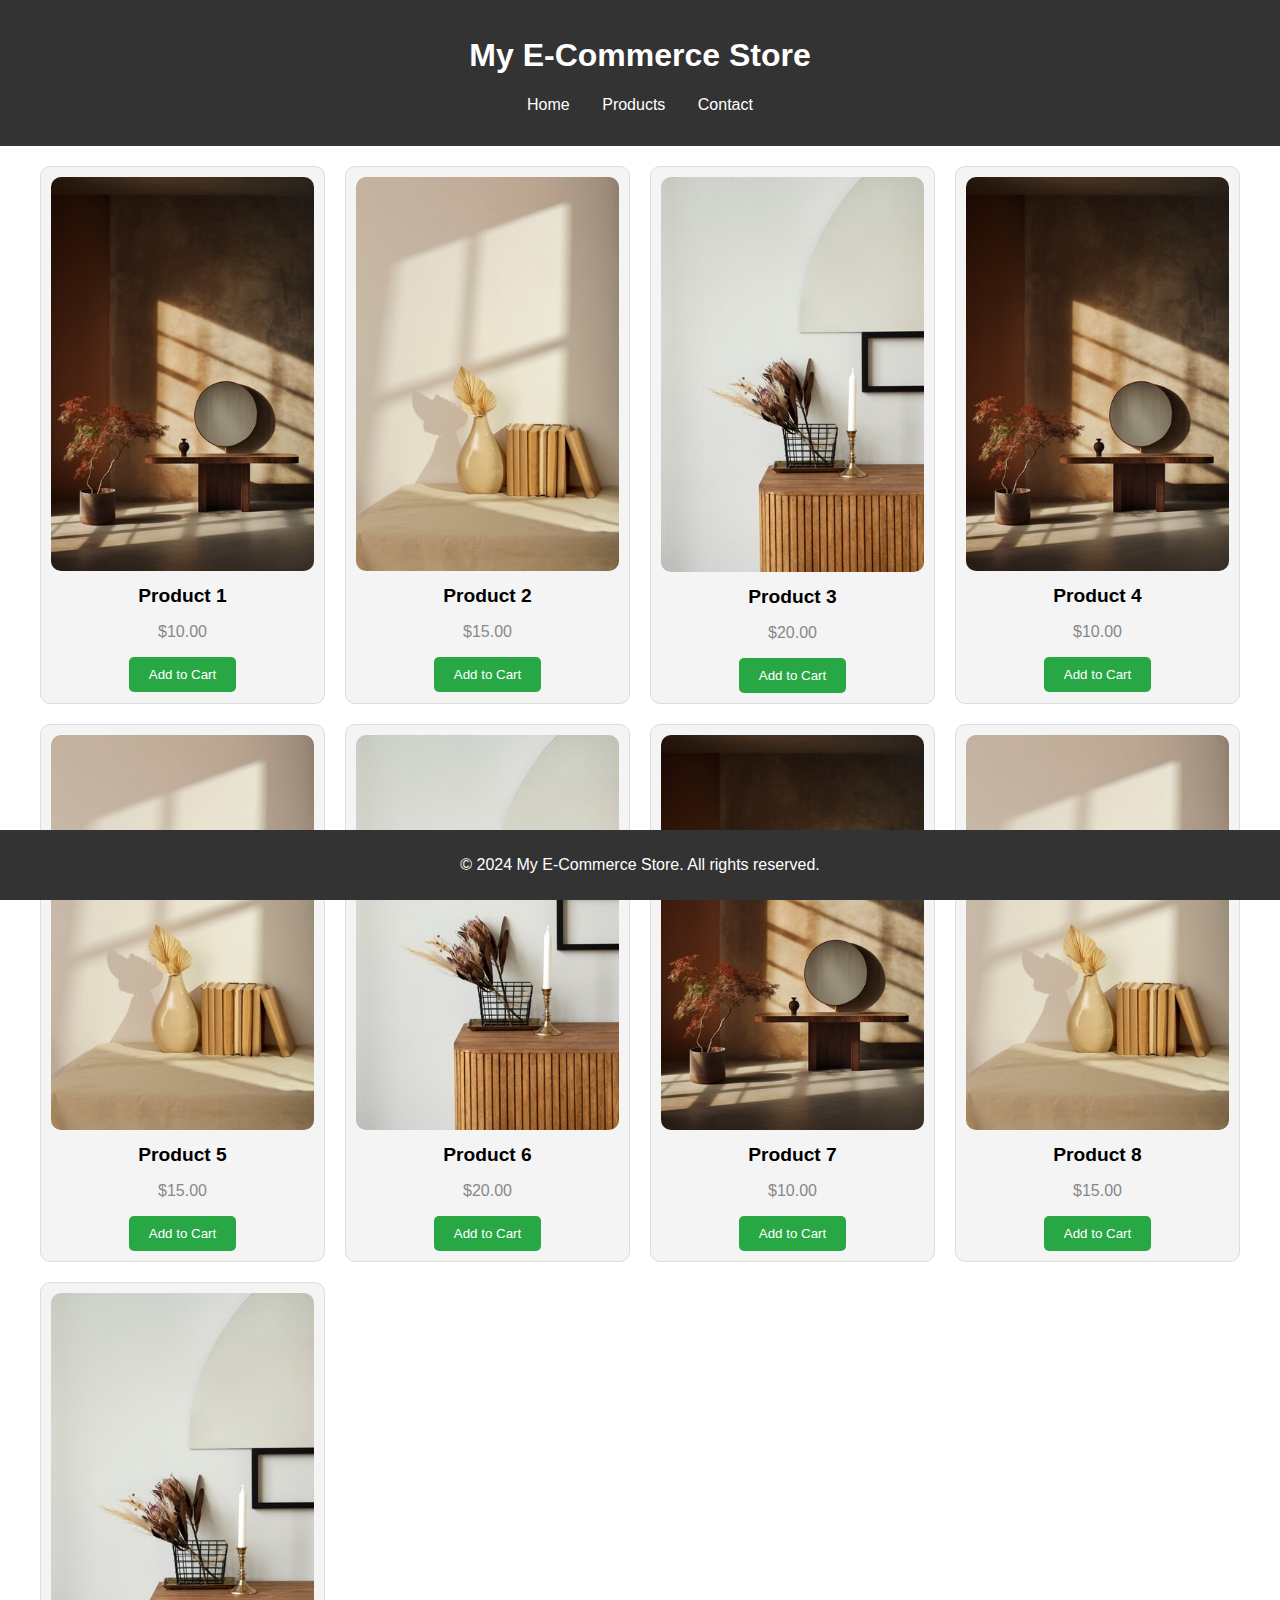
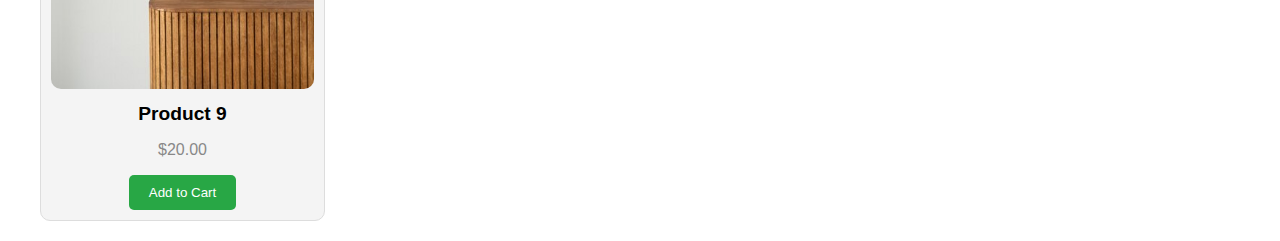
<file: e-commerce/index.html>
<!DOCTYPE html>
<html lang="en">

<head>
    <meta charset="UTF-8">
    <meta name="viewport" content="width=device-width, initial-scale=1.0">
    <title>Simple E-Commerce</title>
    <link rel="stylesheet" href="styles.css">
</head>

<body>
    <header>
        <h1>My E-Commerce Store</h1>
        <nav>
            <ul>
                <li><a href="#">Home</a></li>
                <li><a href="#">Products</a></li>
                <li><a href="#">Contact</a></li>
            </ul>
        </nav>
    </header>

    <main>
        <div class="wrapper">
            <section class="product-gallery">
                <div class="product" id="product1">
                    <img src="assets/product1.jpg" alt="Product 1">
                    <h2>Product 1</h2>
                    <p class="price">$10.00</p>
                    <button class="add-to-cart">Add to Cart</button>
                </div>
                <div class="product" id="product2">
                    <img src="assets/product2.jpg" alt="Product 2">
                    <h2>Product 2</h2>
                    <p class="price">$15.00</p>
                    <button class="add-to-cart">Add to Cart</button>
                </div>
                <div class="product" id="product3">
                    <img src="assets/product3.jpg" alt="Product 3">
                    <h2>Product 3</h2>
                    <p class="price">$20.00</p>
                    <button class="add-to-cart">Add to Cart</button>
                </div>
                <div class="product" id="product4">
                    <img src="assets/product1.jpg" alt="Product 4">
                    <h2>Product 4</h2>
                    <p class="price">$10.00</p>
                    <button class="add-to-cart">Add to Cart</button>
                </div>
                <div class="product" id="product5">
                    <img src="assets/product2.jpg" alt="Product 5">
                    <h2>Product 5</h2>
                    <p class="price">$15.00</p>
                    <button class="add-to-cart">Add to Cart</button>
                </div>
                <div class="product" id="product6">
                    <img src="assets/product3.jpg" alt="Product 6">
                    <h2>Product 6</h2>
                    <p class="price">$20.00</p>
                    <button class="add-to-cart">Add to Cart</button>
                </div>
                <div class="product" id="product7">
                    <img src="assets/product1.jpg" alt="Product 7">
                    <h2>Product 7</h2>
                    <p class="price">$10.00</p>
                    <button class="add-to-cart">Add to Cart</button>
                </div>
                <div class="product" id="product8">
                    <img src="assets/product2.jpg" alt="Product 8">
                    <h2>Product 8</h2>
                    <p class="price">$15.00</p>
                    <button class="add-to-cart">Add to Cart</button>
                </div>
                <div class="product" id="product9">
                    <img src="assets/product3.jpg" alt="Product 9">
                    <h2>Product 9</h2>
                    <p class="price">$20.00</p>
                    <button class="add-to-cart">Add to Cart</button>
                </div>
                <!-- Add more products as needed -->
            </section>
        </div>
    </main>

    <footer>
        <p>&copy; 2024 My E-Commerce Store. All rights reserved.</p>
    </footer>

    <script src="script.js"></script>
</body>

</html>
</file>
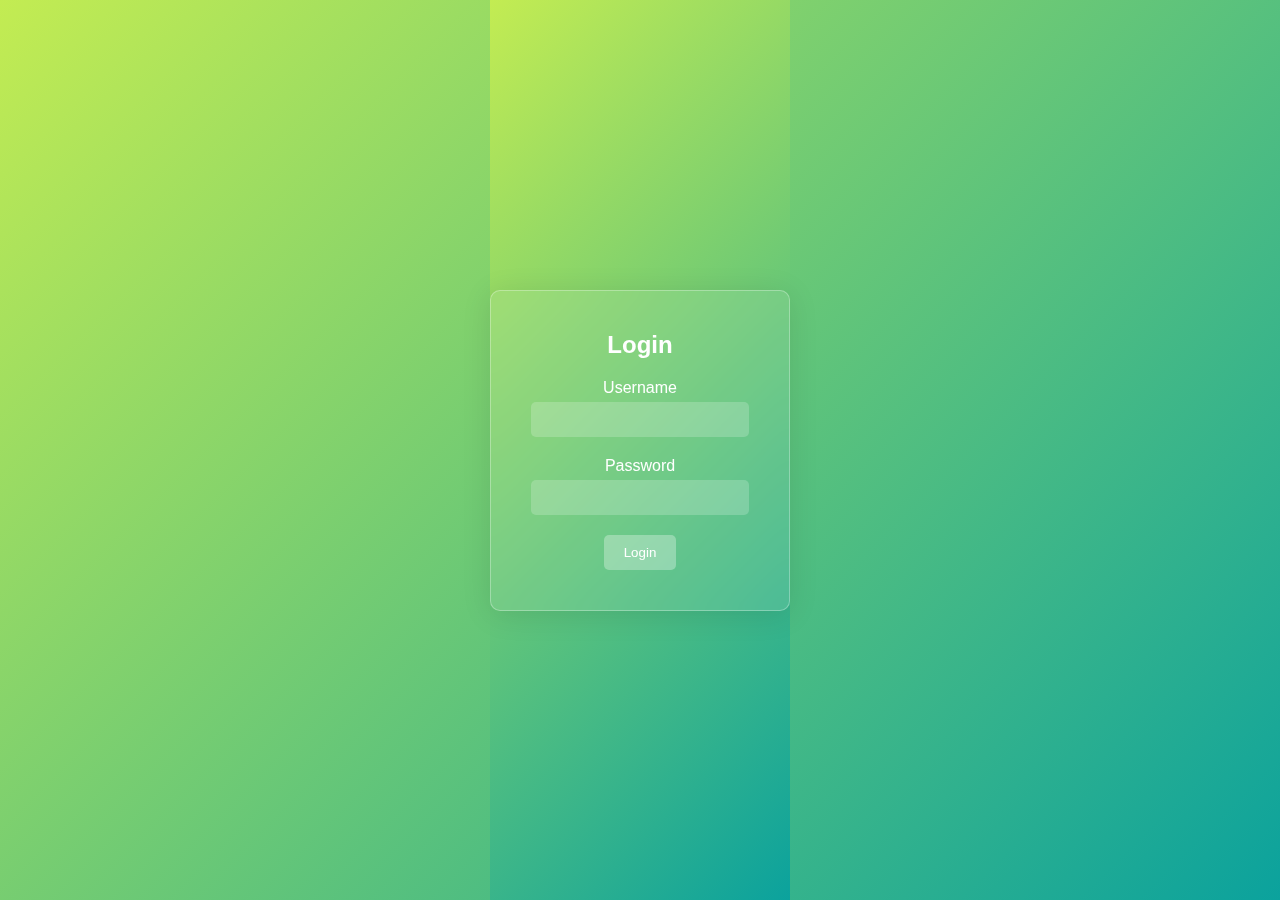
<file: login-logout/index.html>
<!DOCTYPE html>
<html lang="en">
<head>
  <meta charset="UTF-8">
  <meta name="viewport" content="width=device-width, initial-scale=1.0">
  <title>Glassmorphism Login Form</title>
  <link rel="stylesheet" href="styles.css">
</head>
<body>
  <div class="container">
    <div class="login-form">
      <h2>Login</h2>
      <form id="loginForm" onsubmit="return validateForm(event)">
        <div class="input-field">
          <label for="username">Username</label>
          <input type="text" id="username" name="username" required>
          <span id="usernameError" class="error"></span>
        </div>
        <div class="input-field">
          <label for="password">Password</label>
          <input type="password" id="password" name="password" required>
          <span id="passwordError" class="error"></span>
        </div>
        <button type="submit">Login</button>
      </form>
    </div>
  </div>
  <script src="script.js"></script>
</body>
</html>
</file>
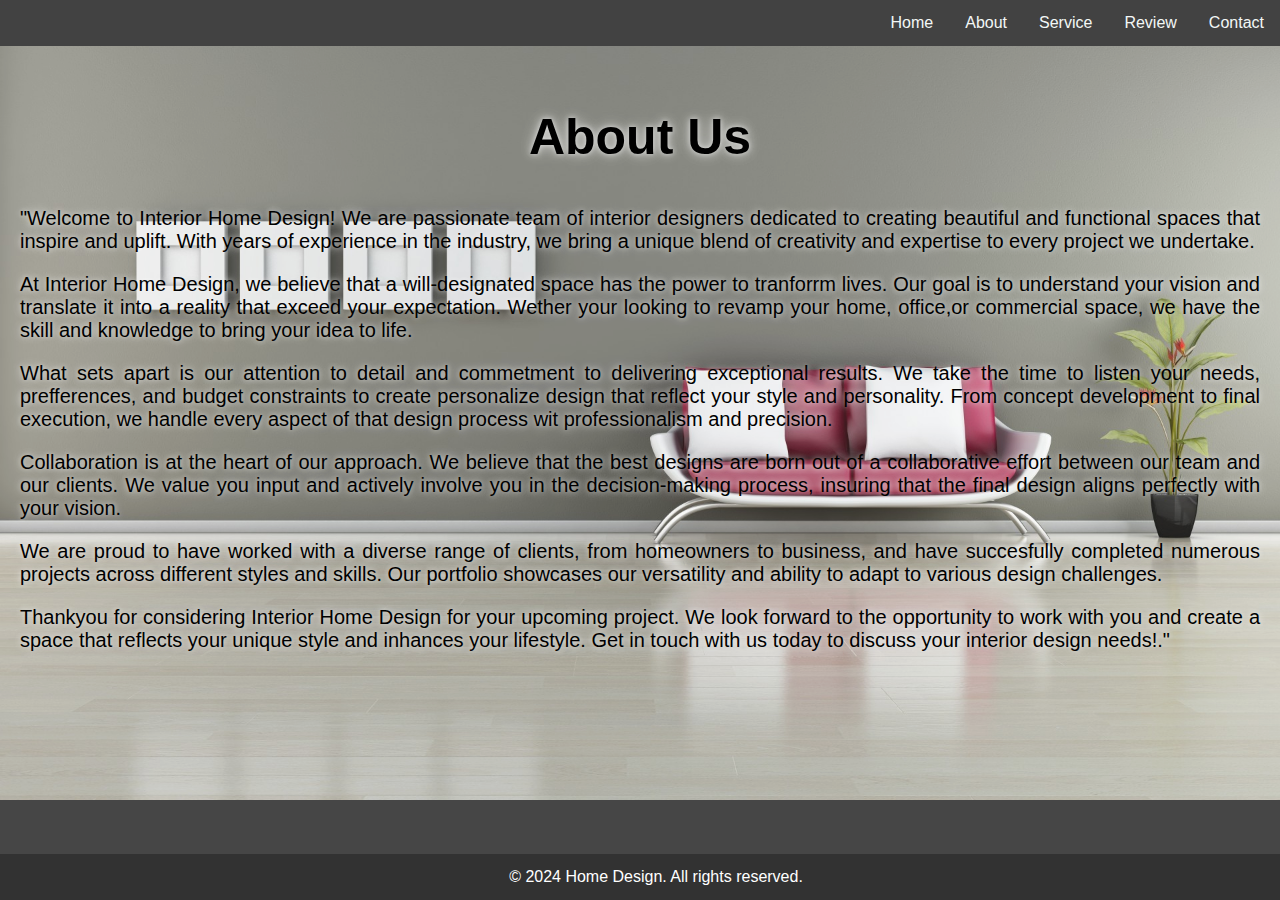
<file: about.html>
<!DOCTYPE html>
<html lang="en">
<head>
    <meta charset="UTF-8">
    <meta name="viewport" content="width=device-width, initial-scale=1.0">
    <link rel="stylesheet" href="mystyle.css">
    <title>Design Your House</title>    
</head>

<body class="about-bg">

    <div class="wrapper">

        <nav>
            <a href="contact.html">Contact</a>
            <a href="review.html">Review</a>
            <a href="service.html">Service</a>
            <a href="about.html">About</a>
            <a href="home.html">Home</a>
        </nav>

        <header>
        </header>

        <main class="content" style="text-align: justify;">
            <h2>About Us</h2>
            <p>"Welcome to Interior Home Design! We are passionate team of interior designers dedicated to creating beautiful and functional spaces that inspire and uplift. With years of experience in the industry, we bring a unique blend of creativity and expertise to every project we undertake.</p>
            <p>At Interior Home Design, we believe that a will-designated space has the power to tranforrm lives. Our goal is to understand your vision and translate it into a reality that exceed your expectation. Wether your looking to revamp your home, office,or commercial space, we have the skill and knowledge to bring your idea to life.</p>
            <p>What sets apart is our attention to detail and commetment to delivering exceptional results. We take the time to listen your needs, prefferences, and budget constraints to create personalize design that reflect your style and personality. From concept development to final execution, we handle every aspect of that design process wit professionalism and precision.</p>
            <p>Collaboration is at the heart of our approach. We believe that the best designs are born out of a collaborative effort between our team and our clients. We value you input and actively involve you in the decision-making process, insuring that the final design aligns perfectly with your vision.</p>
            <p>We are proud to have worked with a diverse range of clients, from homeowners to business, and have succesfully completed numerous projects across different styles and skills. Our portfolio showcases our versatility and ability to adapt to various design challenges.</p>
            <p>Thankyou for considering Interior Home Design for your upcoming project. We look forward to the opportunity to work with you and create a space that reflects your unique style and inhances your lifestyle. Get in touch with us today to discuss your interior design needs!."</p>
        </main>

        <footer>
            &copy; 2024 Home Design. All rights reserved.
        </footer>

    </div> <!-- end of wrapper -->

</body>
</html>
</file>
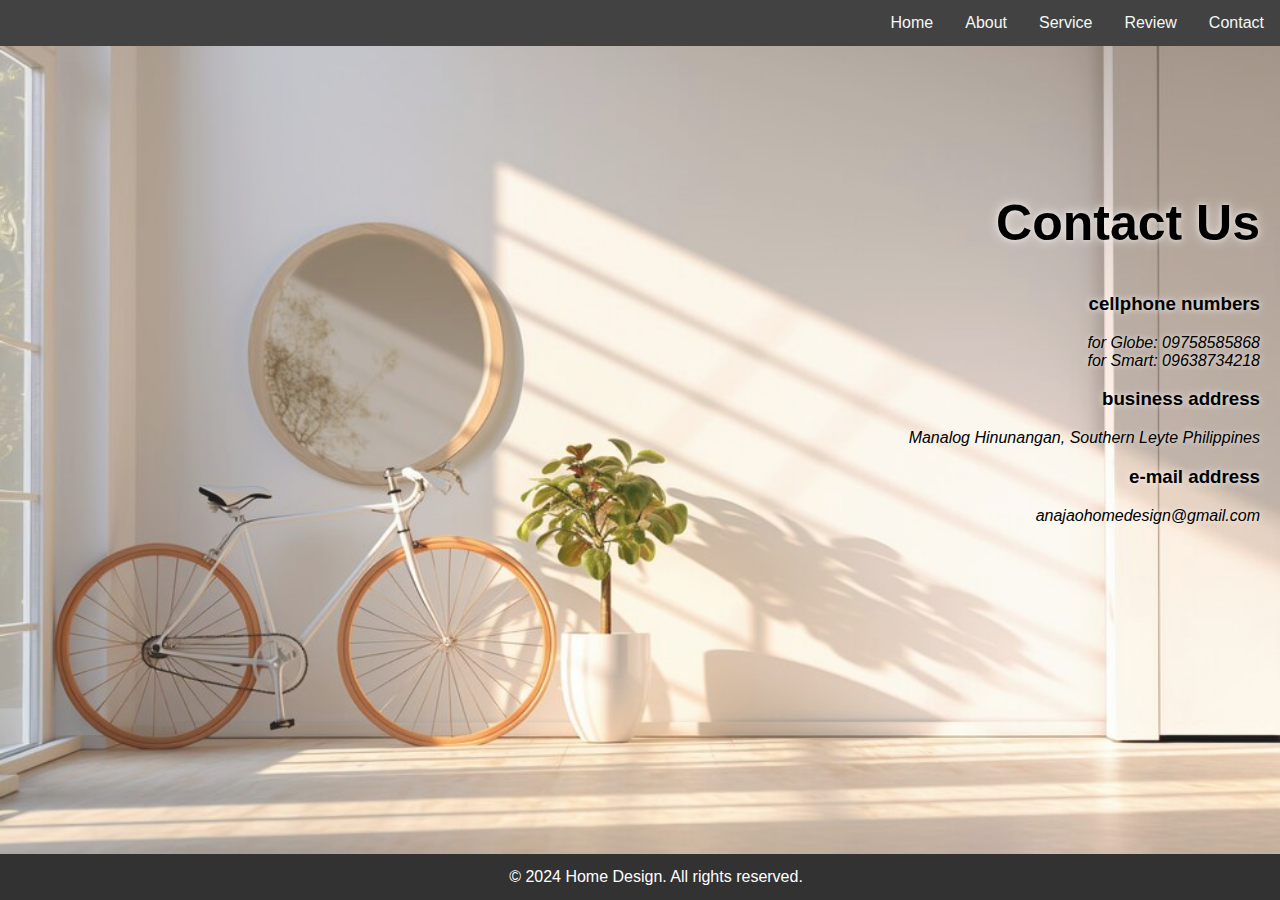
<file: contact.html>
<!DOCTYPE html>
<html lang="en">
<head>
    <meta charset="UTF-8">
    <meta name="viewport" content="width=device-width, initial-scale=1.0">
    <link rel="stylesheet" href="mystyle.css">
    <title>Design Your House</title>    
</head>

<body class="contact-bg">

    <div class="wrapper">

        <nav>
            <a href="contact.html">Contact</a>
            <a href="review.html">Review</a>
            <a href="service.html">Service</a>
            <a href="about.html">About</a>
            <a href="home.html">Home</a>
        </nav>

        <header>
        </header>

        <main class="content" style="text-align: right;">
            <p>&nbsp;</p>
            <p>&nbsp;</p>
            <h2 style="text-align: right;">Contact Us</h2>        

            <h3>cellphone numbers</h3>
            <address>for Globe: 09758585868<br>for Smart: 09638734218</address>
            
            <h3>business address</h3>
            <address>Manalog Hinunangan, Southern Leyte Philippines</address>
            
            <h3>e-mail address</h3>
            <address>anajaohomedesign@gmail.com</address>
        </main>

        <footer>
            &copy; 2024 Home Design. All rights reserved.
        </footer>

    </div> <!-- end of wrapper -->

</body>
</html>
</file>
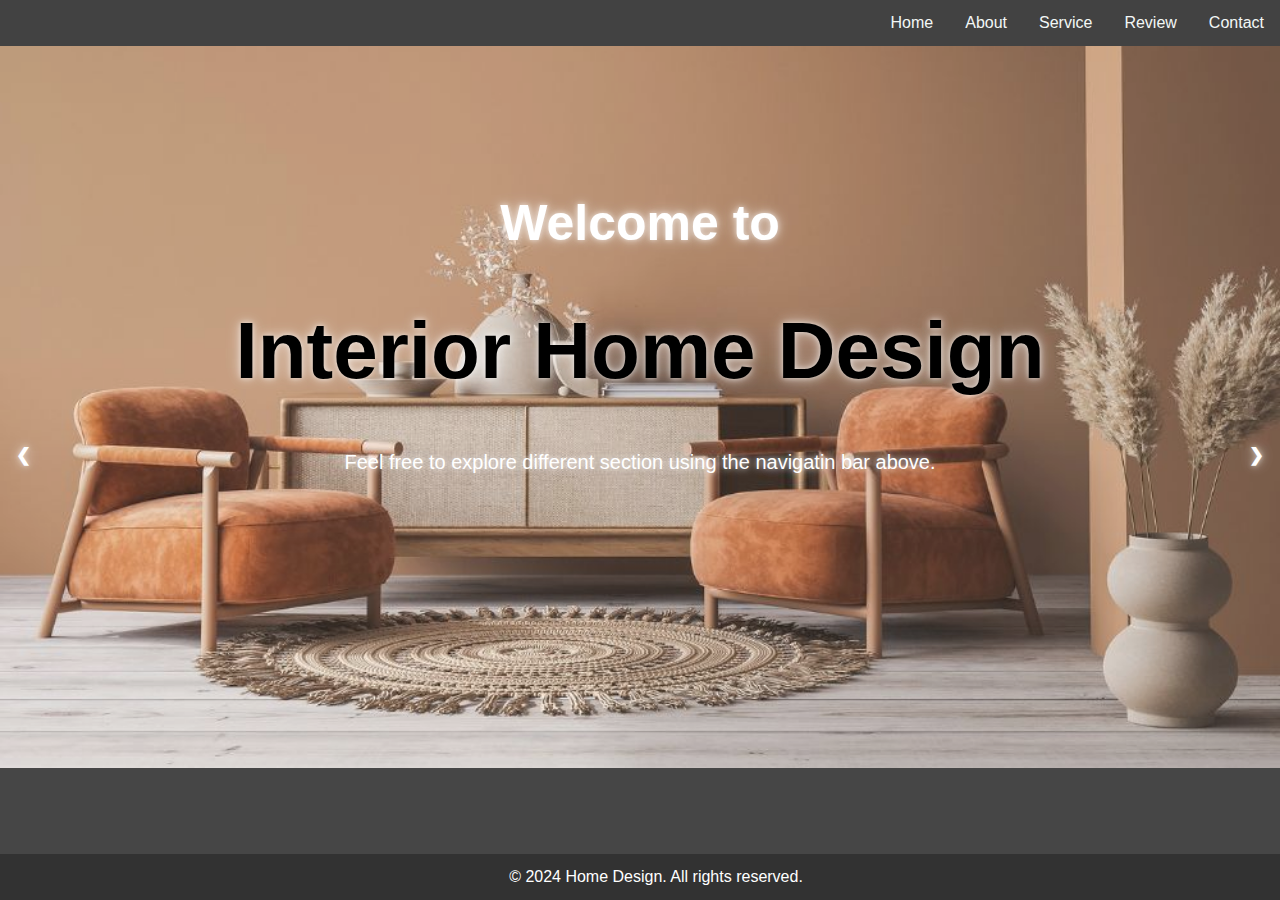
<file: home.html>
<!DOCTYPE html>
<html lang="en">
<head>
    <meta charset="UTF-8">
    <meta name="viewport" content="width=device-width, initial-scale=1.0">
    <link rel="stylesheet" href="mystyle.css">
    <title>Design Your House</title>        
</head>

<body>    

    <div class="wrapper">

        <nav>
            <a href="contact.html">Contact</a>
            <a href="review.html">Review</a>
            <a href="service.html">Service</a>
            <a href="about.html">About</a>
            <a href="home.html">Home</a>
        </nav>

        <header>        
        </header>

        <main class="content">        
            <p>&nbsp;</p>
            <p>&nbsp;</p>
            <h2 style="color: white">Welcome to</h2>
            <h1>Interior Home Design</h1>
            <p style="color: white">Feel free to explore different section using the navigatin bar above.</p>        
            <!-- Slide Controls -->
            <a class="prev" onclick="plusSlides(-1)">&#10094;</a>
            <a class="next" onclick="plusSlides(+1)">&#10095;</a>
        </main>
            
        <footer>
            &copy; 2024 Home Design. All rights reserved.
        </footer>

    </div> <!-- end of wrapper -->        

    <script src="myscript-1.js"></script> <!-- Link to your JavaScript file -->    

</body>
</html>
</file>
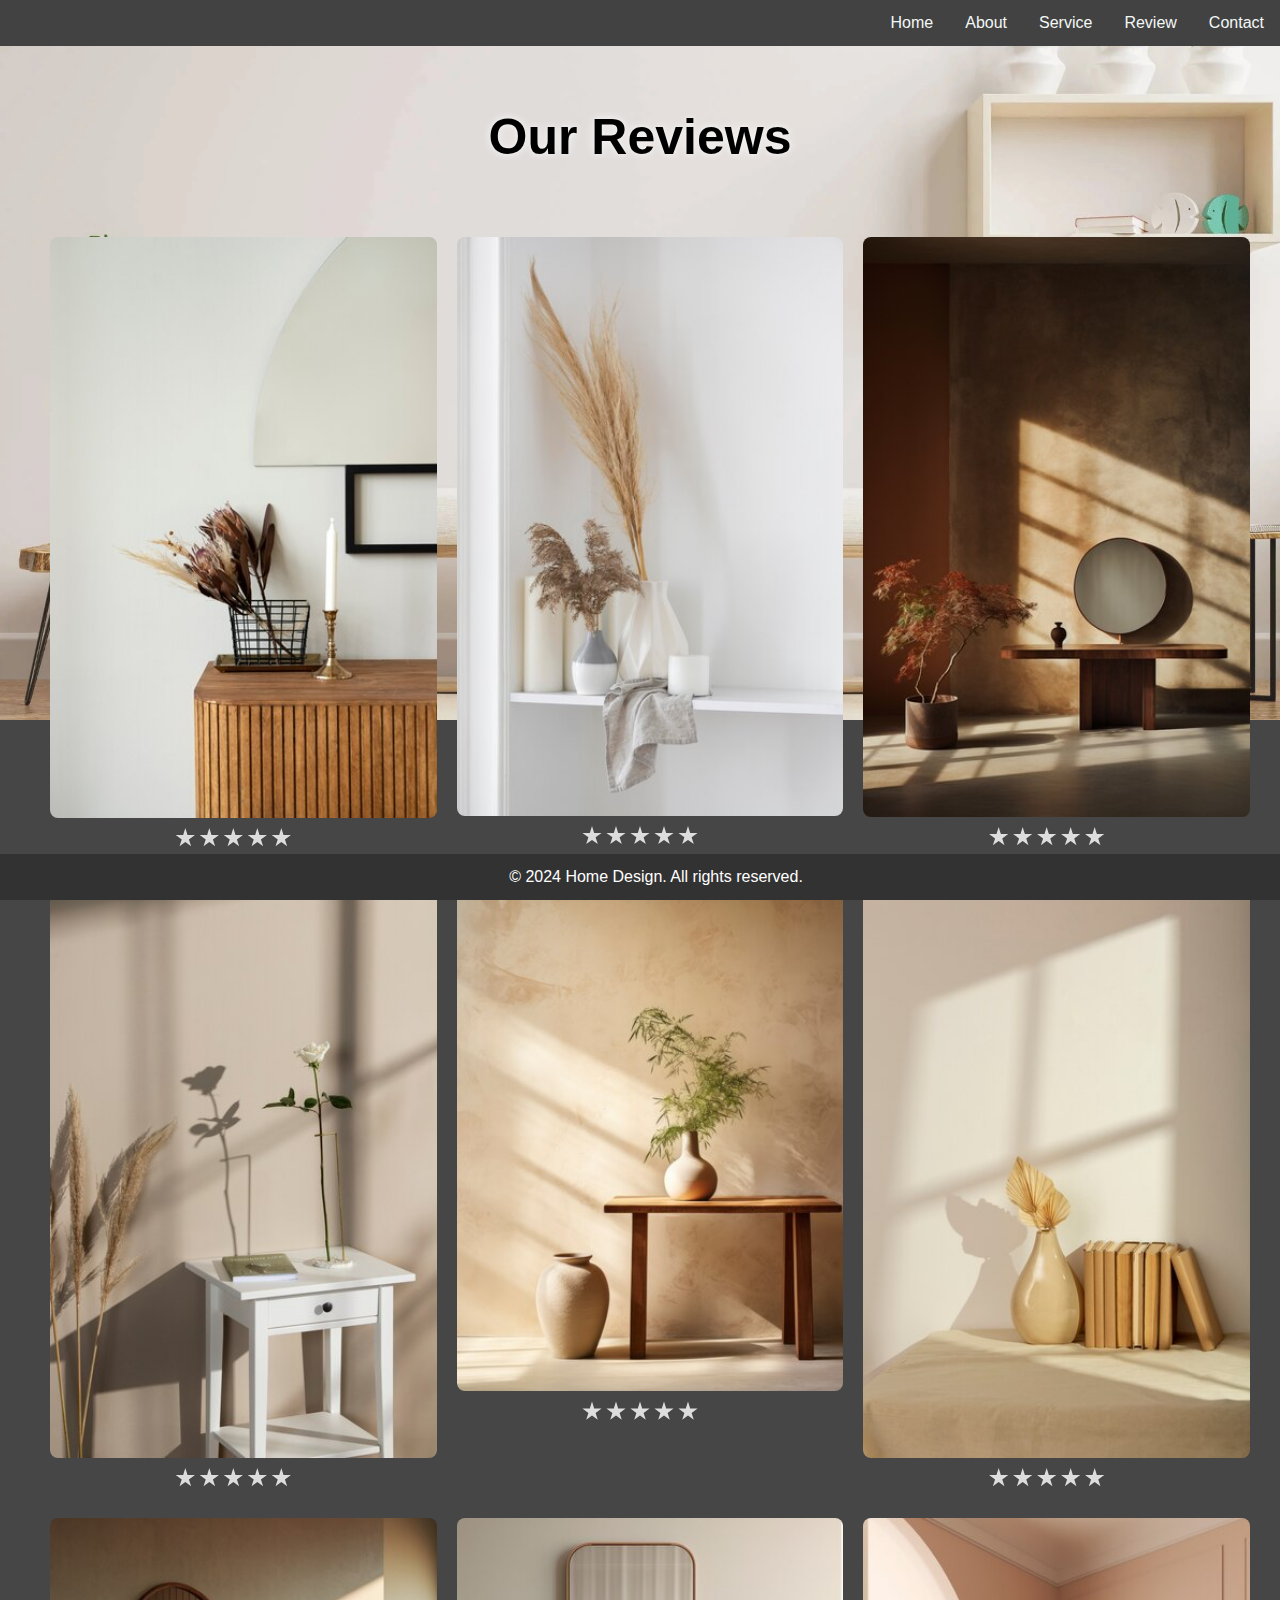
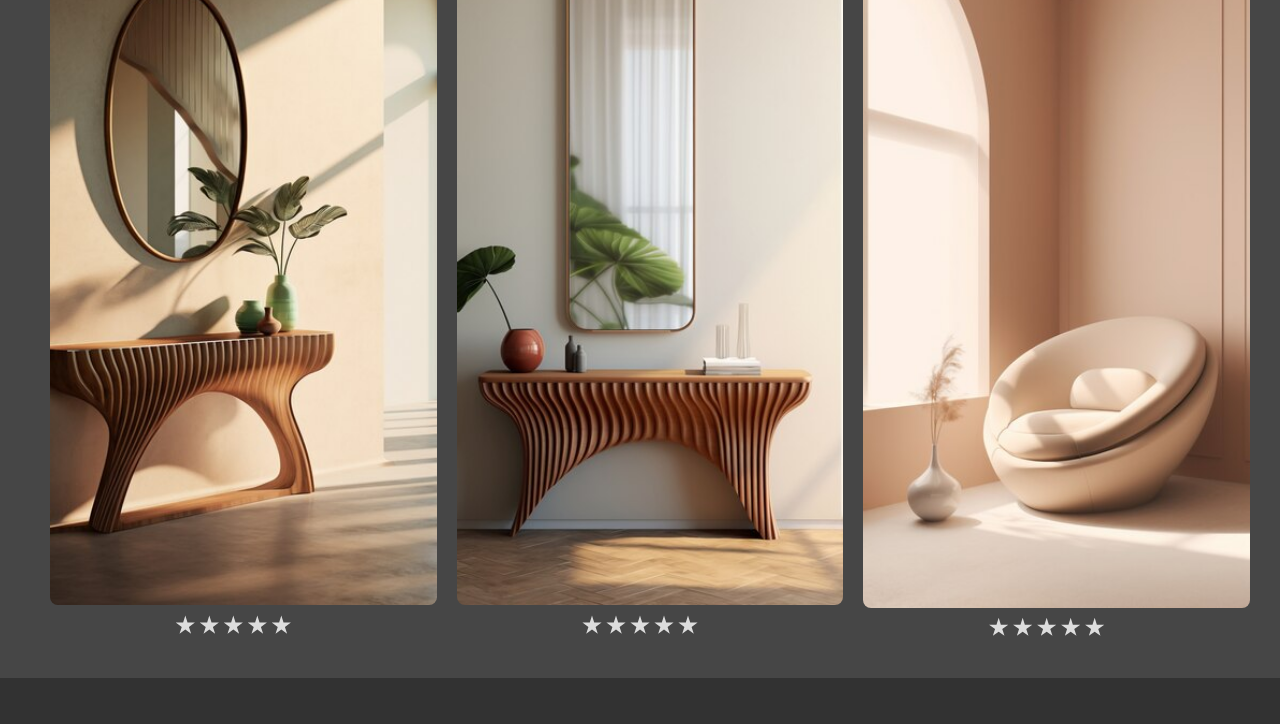
<file: review.html>
<!DOCTYPE html>
<html lang="en">
<head>
    <meta charset="UTF-8">
    <meta name="viewport" content="width=device-width, initial-scale=1.0">
    <link rel="stylesheet" href="mystyle.css">
    <title>Design Your House</title>    
</head>

<body class="review-bg">    

    <div class="wrapper">

        <nav>
            <a href="contact.html">Contact</a>
            <a href="review.html">Review</a>
            <a href="service.html">Service</a>
            <a href="about.html">About</a>
            <a href="home.html">Home</a>
        </nav>

        <header>
        </header>

        <main class="content">
            <h2>Our Reviews</h2>

            <section class="gallery">            
                <!-- 1st group of design gallery -->
                
                <div class="gallery-item">
                    <img src="img/design-1.jpg" alt="Design 1">
                    <div class="star-rating">
                        <span class="star" data-rating="1"></span>
                        <span class="star" data-rating="2"></span>
                        <span class="star" data-rating="3"></span>
                        <span class="star" data-rating="4"></span>
                        <span class="star" data-rating="5"></span>
                    </div>
                </div>

                <div class="gallery-item">
                    <img src="img/design-2.jpg" alt="Design 2">
                    <div class="star-rating">
                        <span class="star" data-rating="1"></span>
                        <span class="star" data-rating="2"></span>
                        <span class="star" data-rating="3"></span>
                        <span class="star" data-rating="4"></span>
                        <span class="star" data-rating="5"></span>
                    </div>
                </div>

                <div class="gallery-item">
                    <img src="img/design-3.jpg" alt="Design 3">
                    <div class="star-rating">
                        <span class="star" data-rating="1"></span>
                        <span class="star" data-rating="2"></span>
                        <span class="star" data-rating="3"></span>
                        <span class="star" data-rating="4"></span>
                        <span class="star" data-rating="5"></span>
                    </div>
                </div>

                <!-- 2nd group of design gallery -->

                <div class="gallery-item">
                    <img src="img/design-4.jpg" alt="Design 4">
                    <div class="star-rating">
                        <span class="star" data-rating="1"></span>
                        <span class="star" data-rating="2"></span>
                        <span class="star" data-rating="3"></span>
                        <span class="star" data-rating="4"></span>
                        <span class="star" data-rating="5"></span>
                    </div>
                </div>

                <div class="gallery-item">
                    <img src="img/design-5.jpg" alt="Design 5">
                    <div class="star-rating">
                        <span class="star" data-rating="1"></span>
                        <span class="star" data-rating="2"></span>
                        <span class="star" data-rating="3"></span>
                        <span class="star" data-rating="4"></span>
                        <span class="star" data-rating="5"></span>
                    </div>
                </div>            

                <div class="gallery-item">
                    <img src="img/design-6.jpg" alt="Design 6">
                    <div class="star-rating">
                        <span class="star" data-rating="1"></span>
                        <span class="star" data-rating="2"></span>
                        <span class="star" data-rating="3"></span>
                        <span class="star" data-rating="4"></span>
                        <span class="star" data-rating="5"></span>
                    </div>
                </div>

                <!-- 3rd group of design gallery -->

                <div class="gallery-item">
                    <img src="img/design-7.jpg" alt="Design 7">
                    <div class="star-rating">
                        <span class="star" data-rating="1"></span>
                        <span class="star" data-rating="2"></span>
                        <span class="star" data-rating="3"></span>
                        <span class="star" data-rating="4"></span>
                        <span class="star" data-rating="5"></span>
                    </div>
                </div>

                <div class="gallery-item">
                    <img src="img/design-8.jpg" alt="Design 8">
                    <div class="star-rating">
                        <span class="star" data-rating="1"></span>
                        <span class="star" data-rating="2"></span>
                        <span class="star" data-rating="3"></span>
                        <span class="star" data-rating="4"></span>
                        <span class="star" data-rating="5"></span>
                    </div>
                </div>

                <div class="gallery-item">
                    <img src="img/design-9.jpg" alt="Design 9">
                    <div class="star-rating">
                        <span class="star" data-rating="1"></span>
                        <span class="star" data-rating="2"></span>
                        <span class="star" data-rating="3"></span>
                        <span class="star" data-rating="4"></span>
                        <span class="star" data-rating="5"></span>
                    </div>
                </div>

            </section>        

        </main>

        <footer>
            &copy; 2024 Home Design. All rights reserved.
        </footer>

    </div> <!-- end of wrapper -->

    <script src="myscript-2.js"></script> <!-- Link to your JavaScript file -->

</body>
</html>
</file>
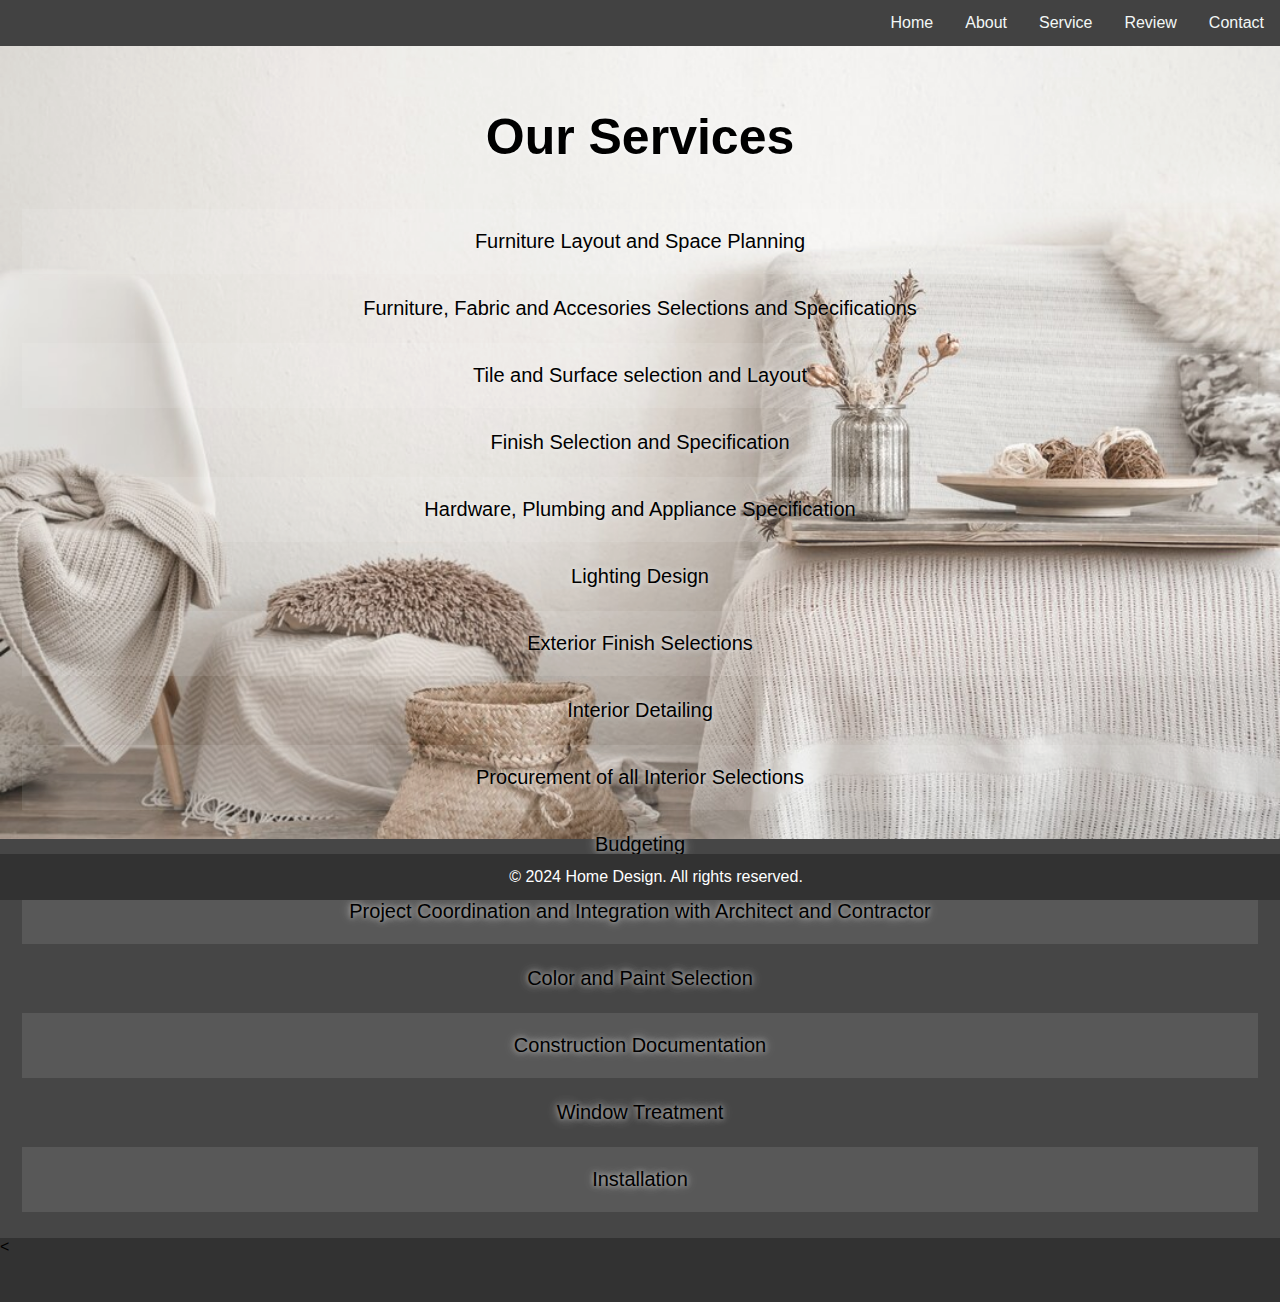
<file: service.html>
<!DOCTYPE html>
<html lang="en">
<head>
    <meta charset="UTF-8">
    <meta name="viewport" content="width=device-width, initial-scale=1.0">
    <link rel="stylesheet" href="mystyle.css">
    <title>Design Your House</title>    
</head>

<body class="service-bg">
    
    <div class="wrapper">

        <nav>
            <a href="contact.html">Contact</a>
            <a href="review.html">Review</a>
            <a href="service.html">Service</a>
            <a href="about.html">About</a>
            <a href="home.html">Home</a>
        </nav>

        <header>
        </header>    

        <main class="content">
            <h2>Our Services</h2>        

            <table width="100%">
                <tr><td><p>Furniture Layout and Space Planning</p></td></tr>
                <tr><td><p>Furniture, Fabric and Accesories Selections and Specifications</p></td></tr>
                <tr><td><p>Tile and Surface selection and Layout</p></td></tr>
                <tr><td><p>Finish Selection and Specification</p></td></tr>
                <tr><td><p>Hardware, Plumbing and Appliance Specification</p></td></tr>
                <tr><td><p>Lighting Design</p></td></tr>
                <tr><td><p>Exterior Finish Selections</p></td></tr>
                <tr><td><p>Interior Detailing</p></td></tr>
                <tr><td><p>Procurement of all Interior Selections</p></td></tr>
                <tr><td><p>Budgeting</p></td></tr>
                <tr><td><p>Project Coordination and Integration with Architect and Contractor</p></td></tr>
                <tr><td><p>Color and Paint Selection</p></td></tr>
                <tr><td><p>Construction Documentation</p></td></tr>
                <tr><td><p>Window Treatment</p></td></tr>
                <tr><td><p>Installation</p></td></tr>
                <tr><td></td></tr>
            </table>         

        </main>

        <<footer>
            &copy; 2024 Home Design. All rights reserved.
        </footer>
    
    </div> <!-- end of wrapper -->

</body>
</html>
</file>
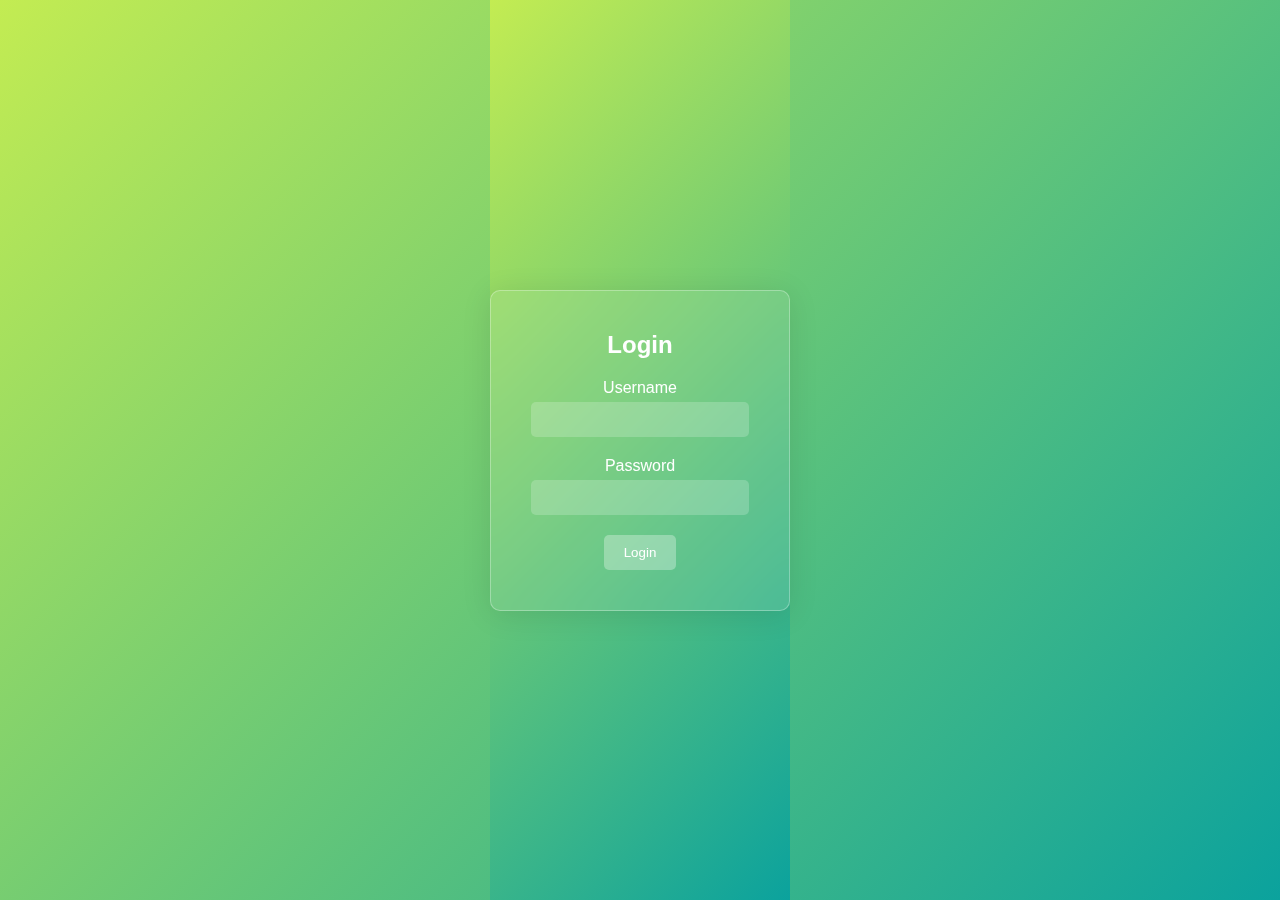
<file: login-logout/main.html>
<!DOCTYPE html>
<html lang="en">
<head>
  <meta charset="UTF-8">
  <meta name="viewport" content="width=device-width, initial-scale=1.0">
  <title>Main Page</title>
  <link rel="stylesheet" href="styles.css">
</head>
<body>
  <div class="container">
    <h1 id="welcomeMessage">Welcome</h1>
    <button id="logoutButton">Logout</button>
  </div>
  <script src="main.js"></script>
</body>
</html>
</file>
<file: e-commerce/styles.css>
/* General Styles */
body {
    font-family: Arial, sans-serif;
    margin: 0;
    padding: 0;    

    /* display: flex;
    flex-direction: column;
    min-height: 100vh; */
}

header {
    background-color: #333;
    color: white;
    padding: 1rem 0;
    text-align: center;
}

header nav ul {
    list-style-type: none;
    padding: 0;
}

header nav ul li {
    display: inline;
    margin: 0 4px;    
}

header nav ul li a {
    color: white;
    text-decoration: none;
    padding: 10px;
}

header nav ul li a:hover {
    background-color: #218838;    
}

main {         
    flex: 1;
    display: flex;
    justify-content: center;
    align-items: center; 
    padding: 20px;      
}

.wrapper {
    width: 100%;
    max-width: 1200px;
    margin: 0 auto;
    text-align: center;
    /* outline: 1px solid red; */
}

/* Product Gallery Styles */
.product-gallery {
    display: grid;
    grid-template-columns: repeat(auto-fill, minmax(275px, 1fr));
    gap: 20px;    
}

.product {
    background: #f4f4f4;
    border: 1px solid #ddd;
    border-radius: 10px;
    padding: 10px;
    text-align: center;    
}

.product img {
    max-width: 100%;
    border-radius: 10px;
}

.product h2 {
    font-size: 1.2rem;
    margin: 10px 0;
}

.product .price {
    color: #888;
}

.product .add-to-cart {
    background-color: #28a745;
    border: none;
    color: white;
    cursor: pointer;
    padding: 10px 20px;
    border-radius: 5px;
    transition: background-color 0.3s;
}

.product .add-to-cart:hover {
    background-color: #218838;
}

/* Footer Styles */
footer {
    background-color: #333;
    color: white;
    padding: 10px 0;
    text-align: center;
    position: absolute;
    width: 100%;
    bottom: 0;
}
</file>
<file: login-logout/styles.css>
* {
    box-sizing: border-box;
    margin: 0;
    padding: 0;
    font-family: Arial, sans-serif;
  }
  
  body, html {
    height: 100%;
    display: flex;
    justify-content: center;
    align-items: center;
    background: linear-gradient(135deg, #c3ec52, #0ba29d);
  }
  
  .container {
    display: flex;
    justify-content: center;
    align-items: center;
    height: 100%;
  }
  
  .login-form {
    background: rgba(255, 255, 255, 0.1);
    border-radius: 10px;
    padding: 40px;
    box-shadow: 0 4px 30px rgba(0, 0, 0, 0.1);
    backdrop-filter: blur(10px);
    -webkit-backdrop-filter: blur(10px);
    border: 1px solid rgba(255, 255, 255, 0.3);
    text-align: center;
    width: 300px;
  }
  
  .login-form h2 {
    margin-bottom: 20px;
    color: #fff;
  }
  
  .input-field {
    margin-bottom: 20px;
  }
  
  .input-field label {
    display: block;
    margin-bottom: 5px;
    color: #fff;
  }
  
  .input-field input {
    width: 100%;
    padding: 10px;
    border: none;
    border-radius: 5px;
    background: rgba(255, 255, 255, 0.2);
    color: #fff;
  }
  
  .input-field .error {
    color: #ff8080;
    font-size: 0.8em;
    margin-top: 5px;
    display: block;
  }
  
  button {
    padding: 10px 20px;
    border: none;
    border-radius: 5px;
    background: rgba(255, 255, 255, 0.3);
    color: #fff;
    cursor: pointer;
    transition: background 0.3s ease;
  }
  
  button:hover {
    background: rgba(255, 255, 255, 0.5);
  }
</file>
<file: mystyle.css>
body {
    font-family: Helvetica, Arial, sans-serif;
    margin: 0;
    padding: 0;
    background-color: #323232;    
    background-repeat: no-repeat;
    background-attachment: fixed;
    background-size: 100%;
    overflow-x: hidden;
    height: 100%;
}

/* Page-specific background images */
body.home-bg    { background-image: url('img/home-bg.jpg');    }
body.about-bg   { background-image: url('img/about-bg.jpg');   }
body.service-bg { background-image: url('img/service-bg.jpg'); }
body.review-bg  { background-image: url('img/review-bg.jpg');  }
body.contact-bg { background-image: url('img/contact-bg.jpg'); }

header {
    background-color: #323232;
    color: #fff;
    /* padding: 10px; */
    text-align: center;
}

a {
    color: #fff;
    padding: 10px;
    text-align: right;
}

nav {
    background-color: #424242;
    overflow: hidden;
}

nav a {
    float: right;
    display: block;
    color: #f3f7f6;
    text-align: center;
    padding: 14px 16px;
    text-decoration: none;
}

nav a:hover {
    background-color: #b67908;
    color: #f4f0f0;
}

.wrapper {
    display: flex;
    flex-direction: column;
    min-height: 100vh;    
}

.content {
    padding: 20px;
    text-align: center;
    background-color: rgba(255, 255, 255, 0.10);
    color:black;
    text-shadow: 
        0 0 05px rgba(255, 255, 255,  0.50), 
        0 0 10px rgba(255, 255, 255,  0.40), 
        0 0 15px rgba(255, 255, 255,  0.30), 
        0 0 20px rgba(255, 255, 255,  0.20);
}

main.content {
    flex: 1;
}

footer {
    background-color: #323232;
    color: #fff;
    padding: 14px 16px;
    text-align: center;    
    position: sticky;
    bottom: 0;
    width: 100%;
}

h1 {font-size: 80px; }
h2 {font-size: 50px; text-align: center; }
p {font-size: 20px; }
tr:nth-child(odd) { background-color: rgba(255, 255, 255,  0.10) }


/* design gallery - begin */
.gallery {
    display: flex;
    flex-wrap: wrap;
    justify-content: center;
    padding: 10px;    
}

.gallery-item {
    flex: 1 1 calc(33.333% - 20px);
    margin: 10px;
    box-sizing: border-box;
}

.gallery-item img {
    width: 100%;
    height: auto;
    display: block;    
    margin: 10px;        
    border-radius: 8px;
}

    /* star rating - begin */
    .star-rating {
        display: flex;
        justify-content: center;
        margin-top: 10px;
    }
    
    .star {
        width: 20px; /* Sets the width of the element */
        height: 20px; /* Sets the height of the element */
        background-color: #ddd; /* Sets the background color of the element */
        clip-path: polygon(
            50% 0%,  /* Top center */
            61% 35%, /* Right upper inner */
            98% 35%, /* Right outer */
            68% 57%, /* Right middle inner */
            79% 91%, /* Right lower outer */
            50% 70%, /* Bottom center */
            21% 91%, /* Left lower outer */
            32% 57%, /* Left middle inner */
            2% 35%,  /* Left outer */
            39% 35%  /* Left upper inner */
        );
        cursor: pointer; /* Changes the cursor to a pointer when hovering over the element */
        margin: 0 2px; /* Adds horizontal margin around the element */
    }
    
    .star.checked {
        background-color: #f39c12;
    }
    /* star rating - end */

@media (max-width: 768px) {
    .gallery-item {
        flex: 1 1 calc(50% - 20px);
    }
}

@media (max-width: 480px) {
    .gallery-item {
        flex: 1 1 calc(100% - 20px);
    }
}

/* design gallery - begin */

/* ////////////////////////////////// slide controls ///////////////////////////////////////////////////////////////////// */

/* Slide Controls */
.prev, .next {
    cursor: pointer;
    position: absolute;
    top: 50%;
    width: auto;
    padding: 16px;
    margin-top: -22px;
    color: white;
    font-weight: bold;
    font-size: 18px;
    transition: 0.6s ease;
    border-radius: 0 3px 3px 0;
    user-select: none;
}

.next {
    right: 0;
    border-radius: 24px 0 0 24px; /* top-left | top-right | bottom-right | bottom-left */
}

.prev {
    left: 0;
    border-radius: 0 24px 24px 0; /* top-left | top-right | bottom-right | bottom-left */
}

/* On Hover, Add a Black Background Color with a Little Bit See-through */
.prev:hover, .next:hover {
    background-color: rgba(0, 0, 0, 0.5);
}

/* ///////////////////////////////// adding transition effect between slides /////////////////////////////////////////// */

/* Fading animation */
.fade {
    animation: fadeEffect 1s;
}

@keyframes fadeEffect {
    from {opacity: .4}
    to {opacity: 1}
}
</file>
